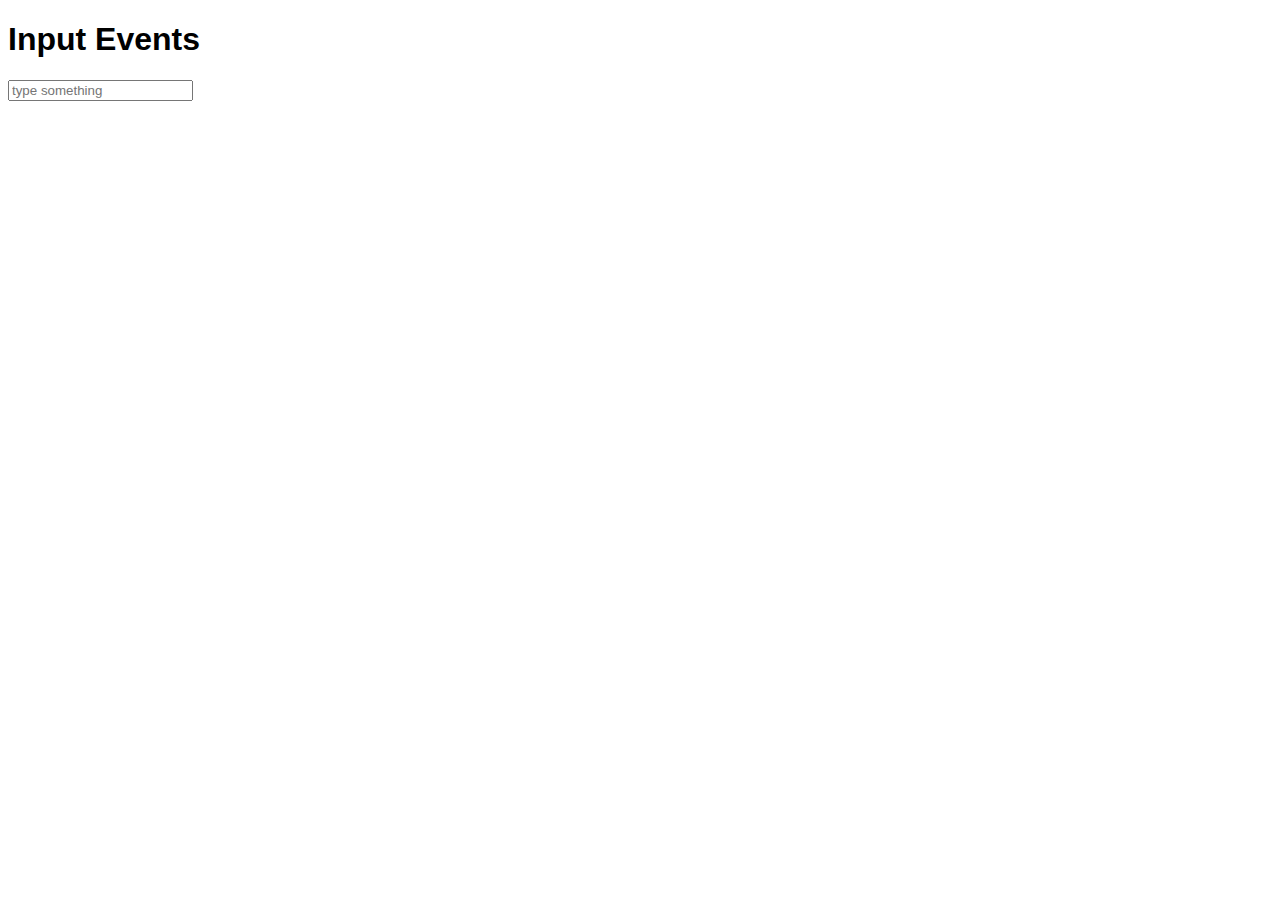
<file: debouncing/index.html>
<!DOCTYPE html>
<html lang="en">
<head>
  <meta charset="UTF-8">
  <meta http-equiv="X-UA-Compatible" content="IE=edge">
  <meta name="viewport" content="width=device-width, initial-scale=1.0">
  <link rel="stylesheet" href="./style.css">
  <script src="./script.js" defer></script>
  <title>Document</title>
</head>
<body>
  <h1>Input Events</h1>
  <input type="text" id="input-event" placeholder="type something">
</body>
</html>
</file>
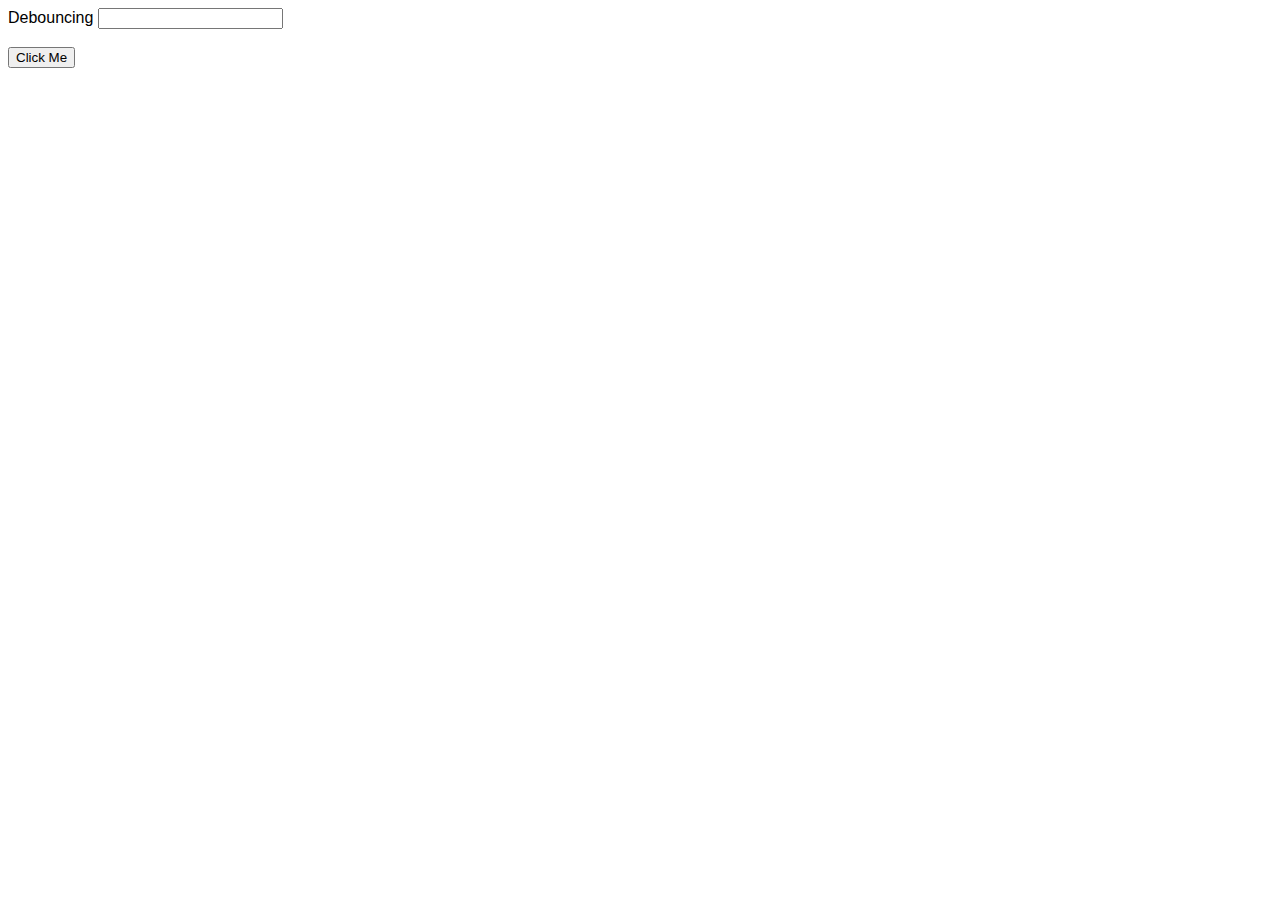
<file: debouncingPart-2/index.html>
<!DOCTYPE html>
<html lang="en">
<head>
  <meta charset="UTF-8">
  <meta http-equiv="X-UA-Compatible" content="IE=edge">
  <meta name="viewport" content="width=device-width, initial-scale=1.0">
  <link rel="stylesheet" href="./style.css">
  <script src="./script.js" defer></script>
  <title>Enhanced Debouncing</title>
</head>
<body>
  Debouncing
  <input type="text" class="myinput"><br><br>
  <button class="btn">Click Me</button>
</body>
</html>
</file>
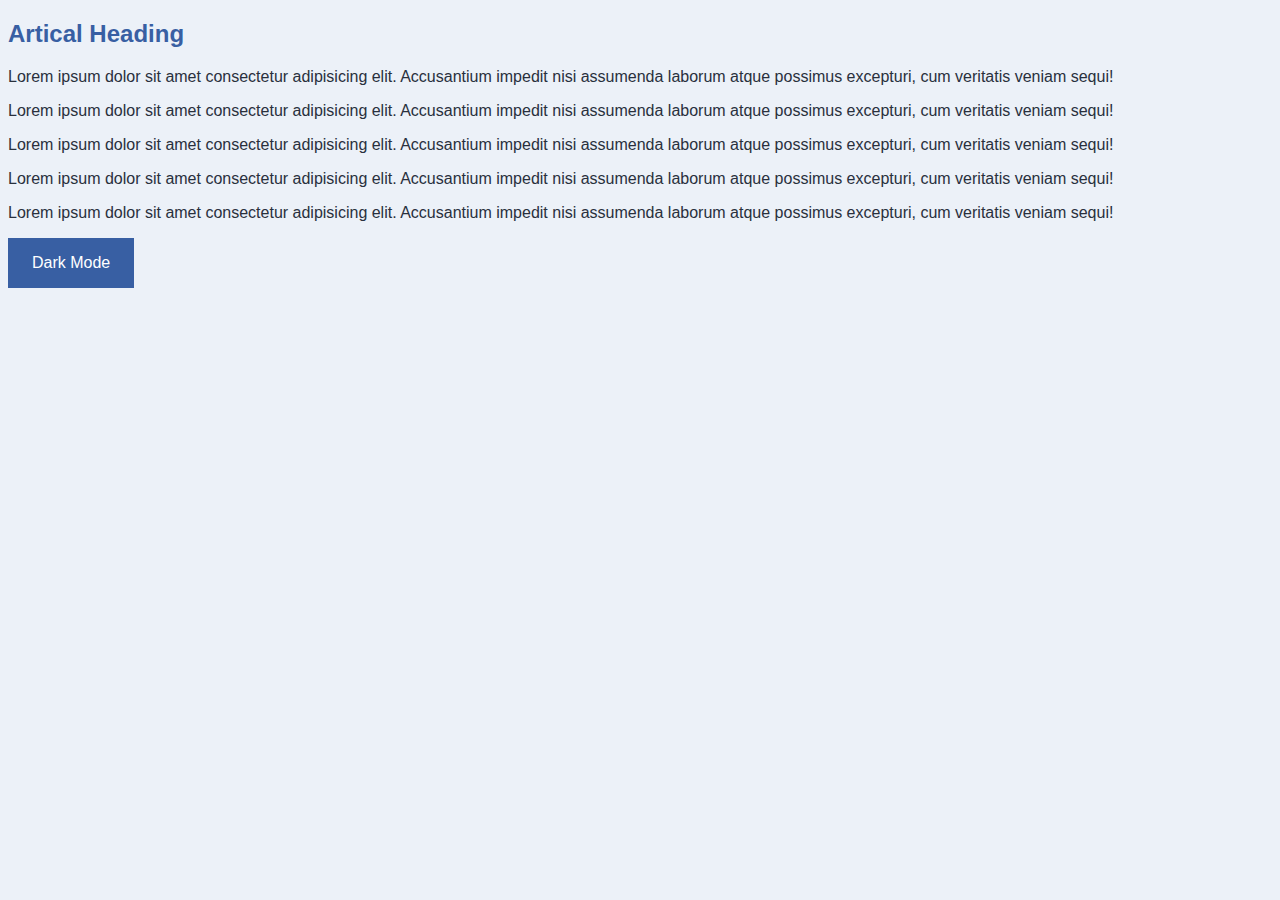
<file: projects/Toogle Theme/index.html>
<!DOCTYPE html>
<html lang="en">
<head>
  <meta charset="UTF-8">
  <meta http-equiv="X-UA-Compatible" content="IE=edge">
  <meta name="viewport" content="width=device-width, initial-scale=1.0">
  <link rel="stylesheet" href="./style.css">
  <script src="./script.js" defer></script>
  <title>Toogle Theme</title>
</head>
<body>
  <article>
    <h2>Artical Heading</h2>
    <p>Lorem ipsum dolor sit amet consectetur adipisicing elit. Accusantium impedit nisi assumenda laborum atque possimus excepturi, cum veritatis veniam sequi!</p>

    <p>Lorem ipsum dolor sit amet consectetur adipisicing elit. Accusantium impedit nisi assumenda laborum atque possimus excepturi, cum veritatis veniam sequi!</p>

    <p>Lorem ipsum dolor sit amet consectetur adipisicing elit. Accusantium impedit nisi assumenda laborum atque possimus excepturi, cum veritatis veniam sequi!</p>

    <p>Lorem ipsum dolor sit amet consectetur adipisicing elit. Accusantium impedit nisi assumenda laborum atque possimus excepturi, cum veritatis veniam sequi!</p>

    <p>Lorem ipsum dolor sit amet consectetur adipisicing elit. Accusantium impedit nisi assumenda laborum atque possimus excepturi, cum veritatis veniam sequi!</p> 
    <button class="toggle-theme">Dark Mode</button>
  </article>
</body>
</html>
</file>
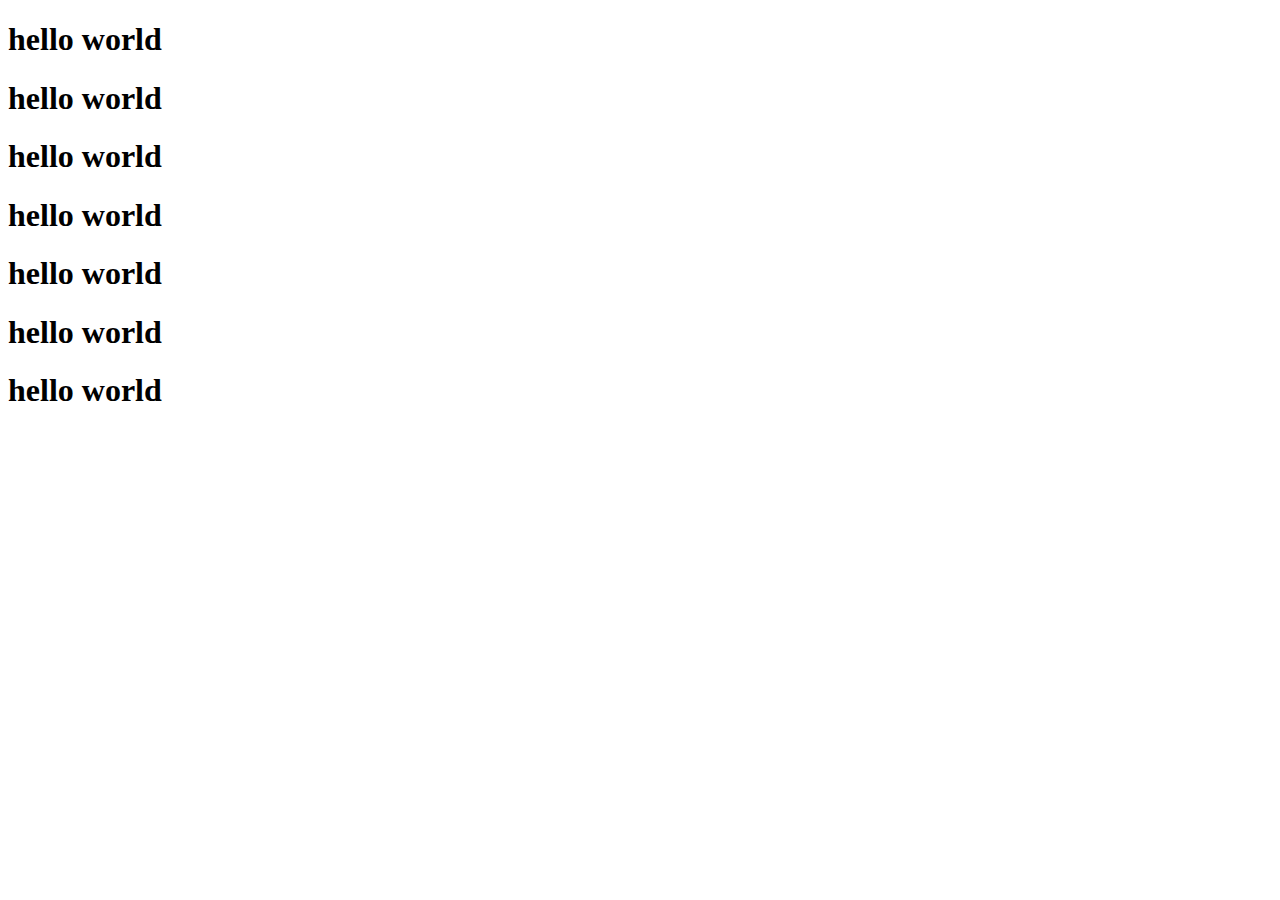
<file: programs/callbackdemo.html>
<!DOCTYPE html>
<html lang="en">
<head>
  <meta charset="UTF-8">
  <meta http-equiv="X-UA-Compatible" content="IE=edge">
  <meta name="viewport" content="width=device-width, initial-scale=1.0">
  <!-- <script src="./138.js" defer></script> -->
  <!-- <script src="./138.js" defer></script> -->
  <script src="./138.js" defer></script>
  <title>Document</title>
</head>
<body>
  <h1 class="heading1">hello world</h1>
  <h1 class="heading2">hello world</h1>
  <h1 class="heading3">hello world</h1>
  <h1 class="heading4">hello world</h1>
  <h1 class="heading5">hello world</h1>
  <h1 class="heading6">hello world</h1>
  <h1 class="heading7">hello world</h1>
</body>
</html>
</file>
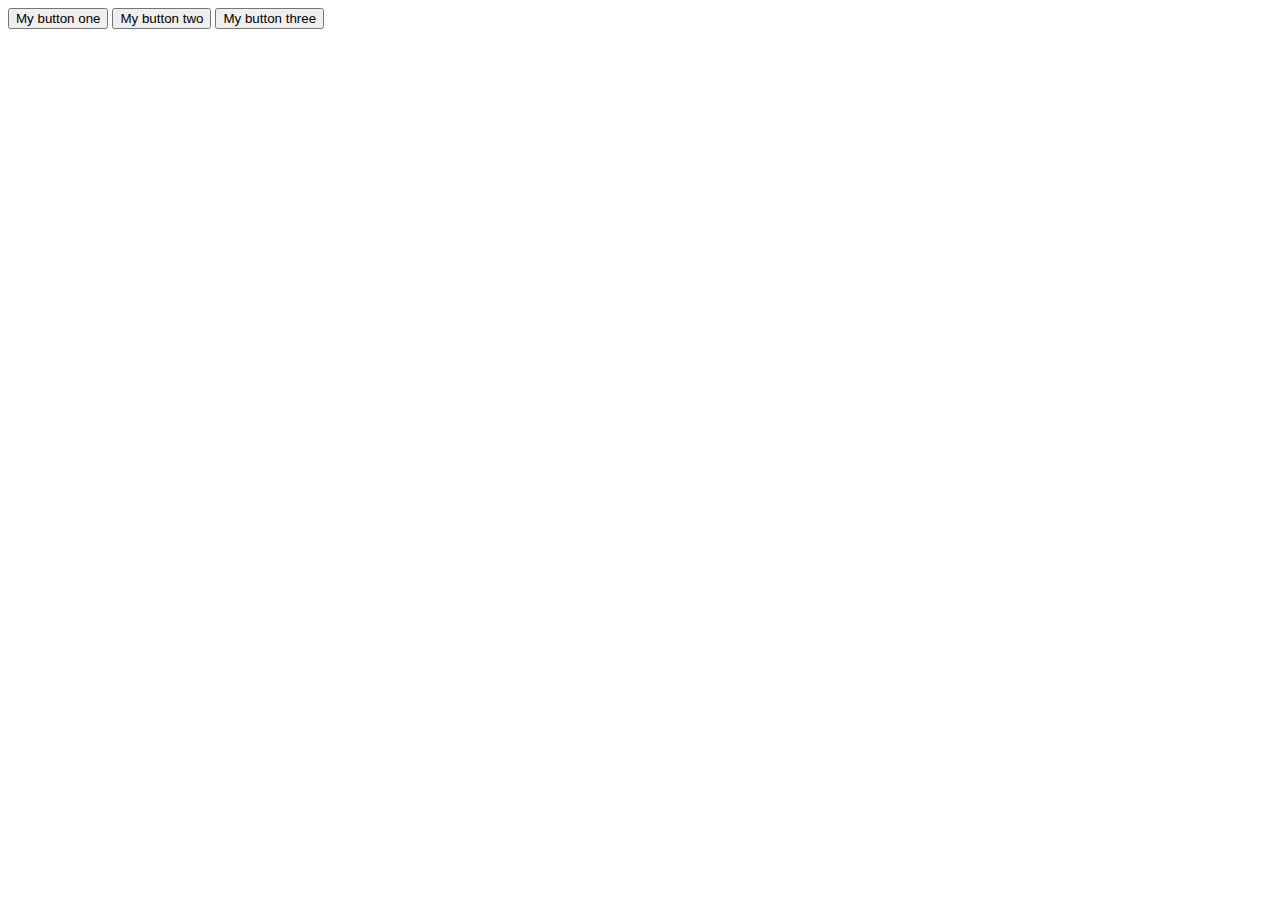
<file: programs/clickevent.html>
<!DOCTYPE html>
<html lang="en">
<head>
  <meta charset="UTF-8">
  <meta http-equiv="X-UA-Compatible" content="IE=edge">
  <meta name="viewport" content="width=device-width, initial-scale=1.0">
  <!-- <script src="./122.js" defer></script> -->
  <!-- <script src="./123.js" defer></script> -->
  <!-- <script src="./124.js" defer></script> -->
  <script src="./125.js" defer></script>
  <title>Click Event</title>
</head>
<body>
  <div class="mybutton">
    <button id="one">My button one</button>
    <button id="two">My button two</button>
    <button id="three">My button three</button>
  </div>
</body>
</html>
</file>
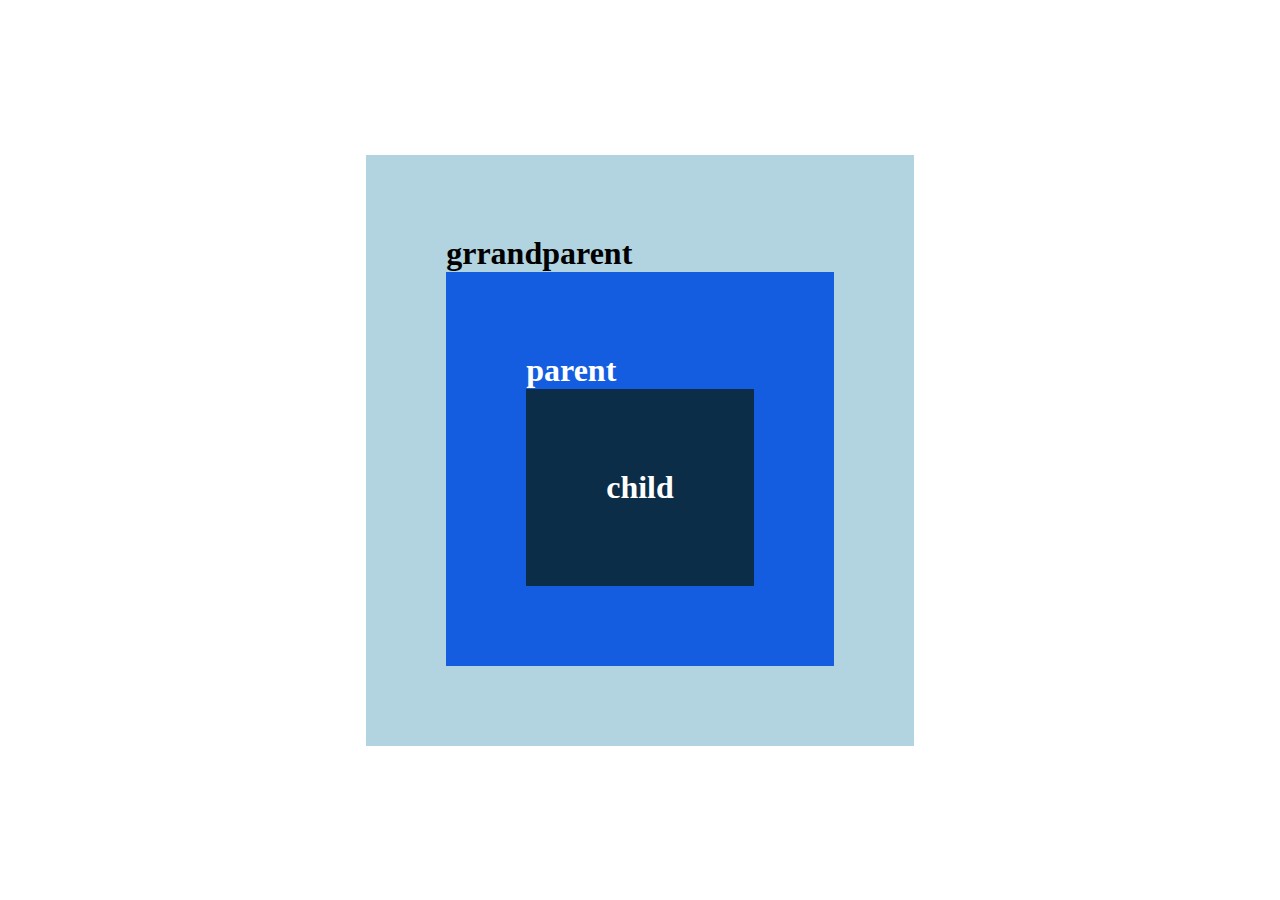
<file: programs/eventbubbling.html>
<!DOCTYPE html>
<html lang="en">
<head>
  <meta charset="UTF-8">
  <meta http-equiv="X-UA-Compatible" content="IE=edge">
  <meta name="viewport" content="width=device-width, initial-scale=1.0">
  <link rel="stylesheet" href="./eventbubbling.css">
  <script src="./128.js" defer></script>
  <title>Event BUbbling | Capturing | Delegstion</title>
</head>
<body>
  <main>
  <div class="grandparent box">
    grrandparent
    <div class="parent box">
      parent
      <div class="child box">
        child
      </div>
    </div>
  </div>
</main>
</body>
</html>
</file>
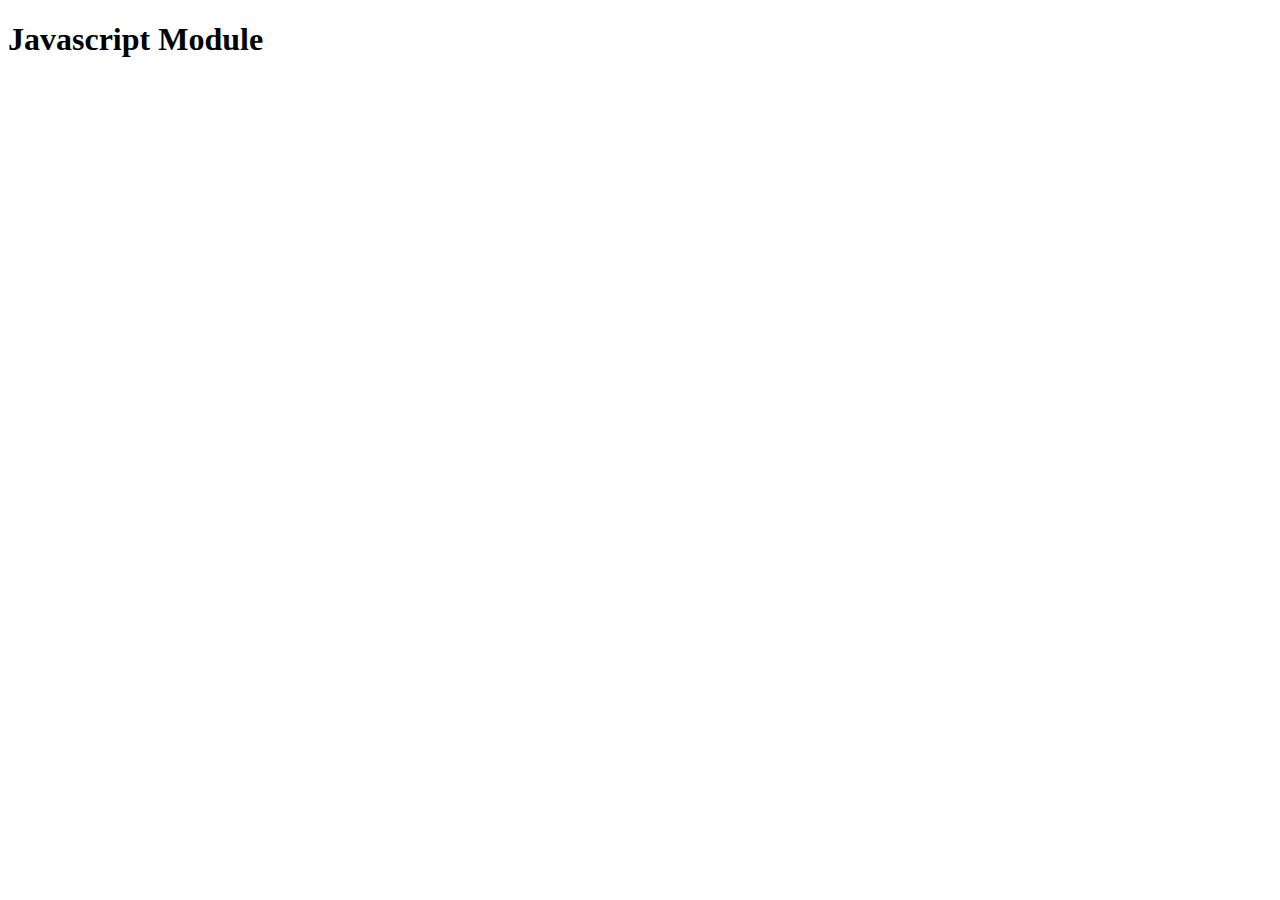
<file: programs/index1.html>
<!DOCTYPE html>
<html lang="en">
<head>
  <meta charset="UTF-8">
  <meta http-equiv="X-UA-Compatible" content="IE=edge">
  <meta name="viewport" content="width=device-width, initial-scale=1.0">
  <script src="app.js" type="module" defer></script>
  <title>Document</title>
</head>
<body>
  <h1>Javascript Module</h1>
</body>
</html>
</file>
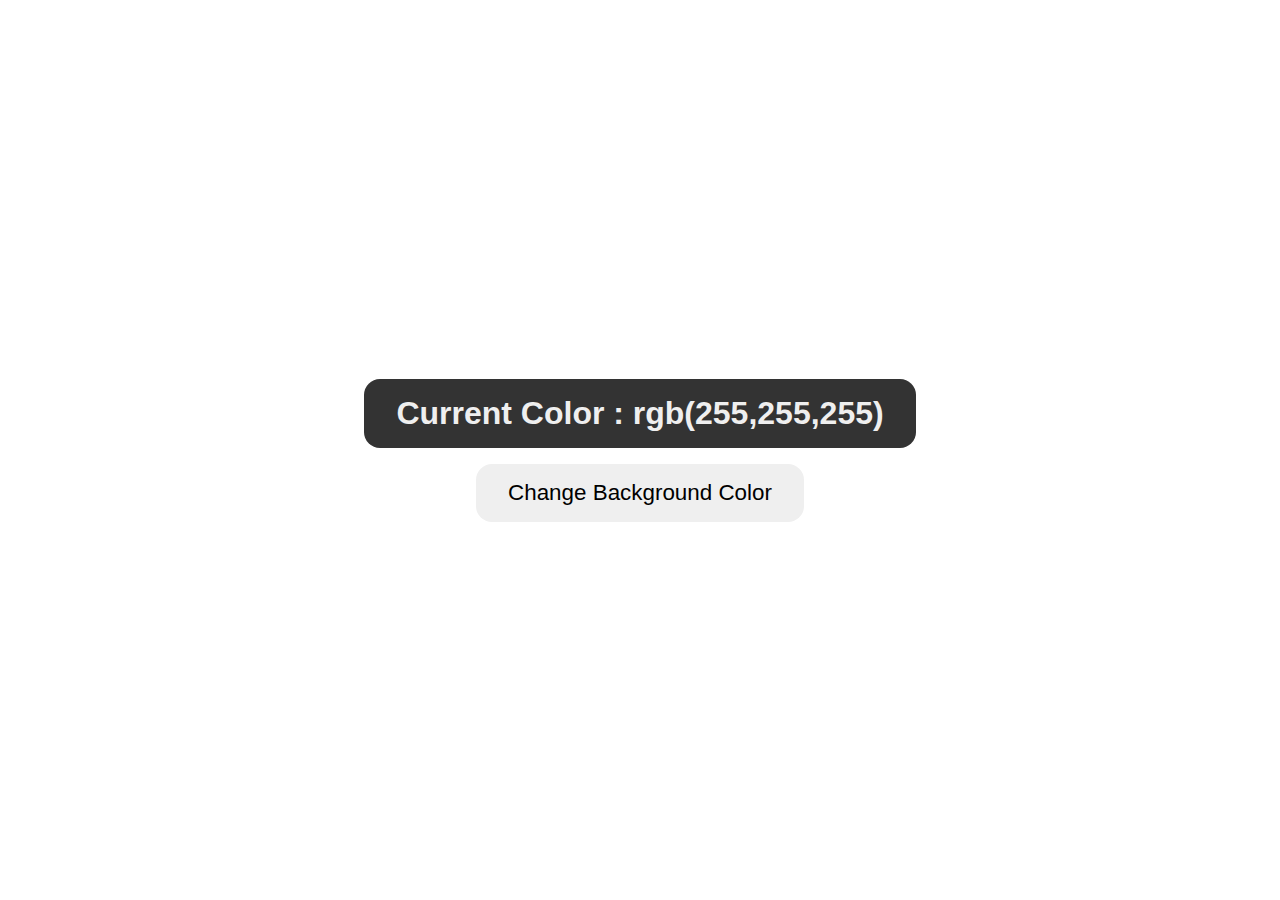
<file: programs/little-demo.html>
<!DOCTYPE html>
<html lang="en">
<head>
  <meta charset="UTF-8">
  <meta http-equiv="X-UA-Compatible" content="IE=edge">
  <meta name="viewport" content="width=device-width, initial-scale=1.0">
  <link rel="stylesheet" href="./little-demo.css">
  <script src="./126.js" defer></script>
  <title>Random Colors</title>
</head>
<body>
  <main>
    <div class="container">
      <h1>Current Color : <span class="currentcolor">rgb(255,255,255)</span></h1>
      <button>Change Background Color</button>
    </div>
  </main>
</body>
</html>
</file>
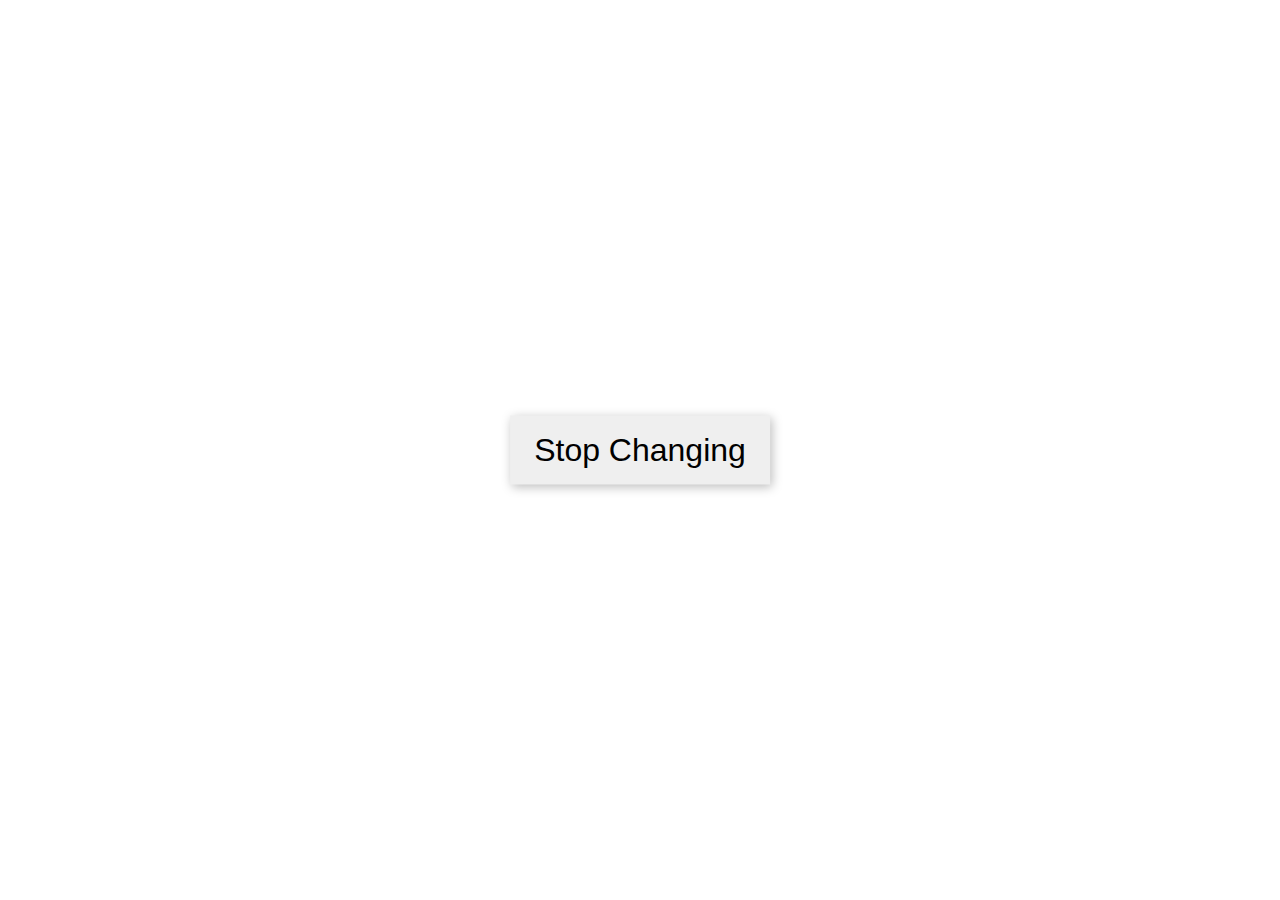
<file: programs/setInterval.html>
<!DOCTYPE html>
<html lang="en">
<head>
  <meta charset="UTF-8">
  <meta http-equiv="X-UA-Compatible" content="IE=edge">
  <meta name="viewport" content="width=device-width, initial-scale=1.0">
  <link rel="stylesheet" href="./setInterval.css">
  <script src="./131.js" defer></script>
  <title>Set Interval example</title>
</head>
<body>
  <button>Stop Changing</button>
</body>
</html>
</file>
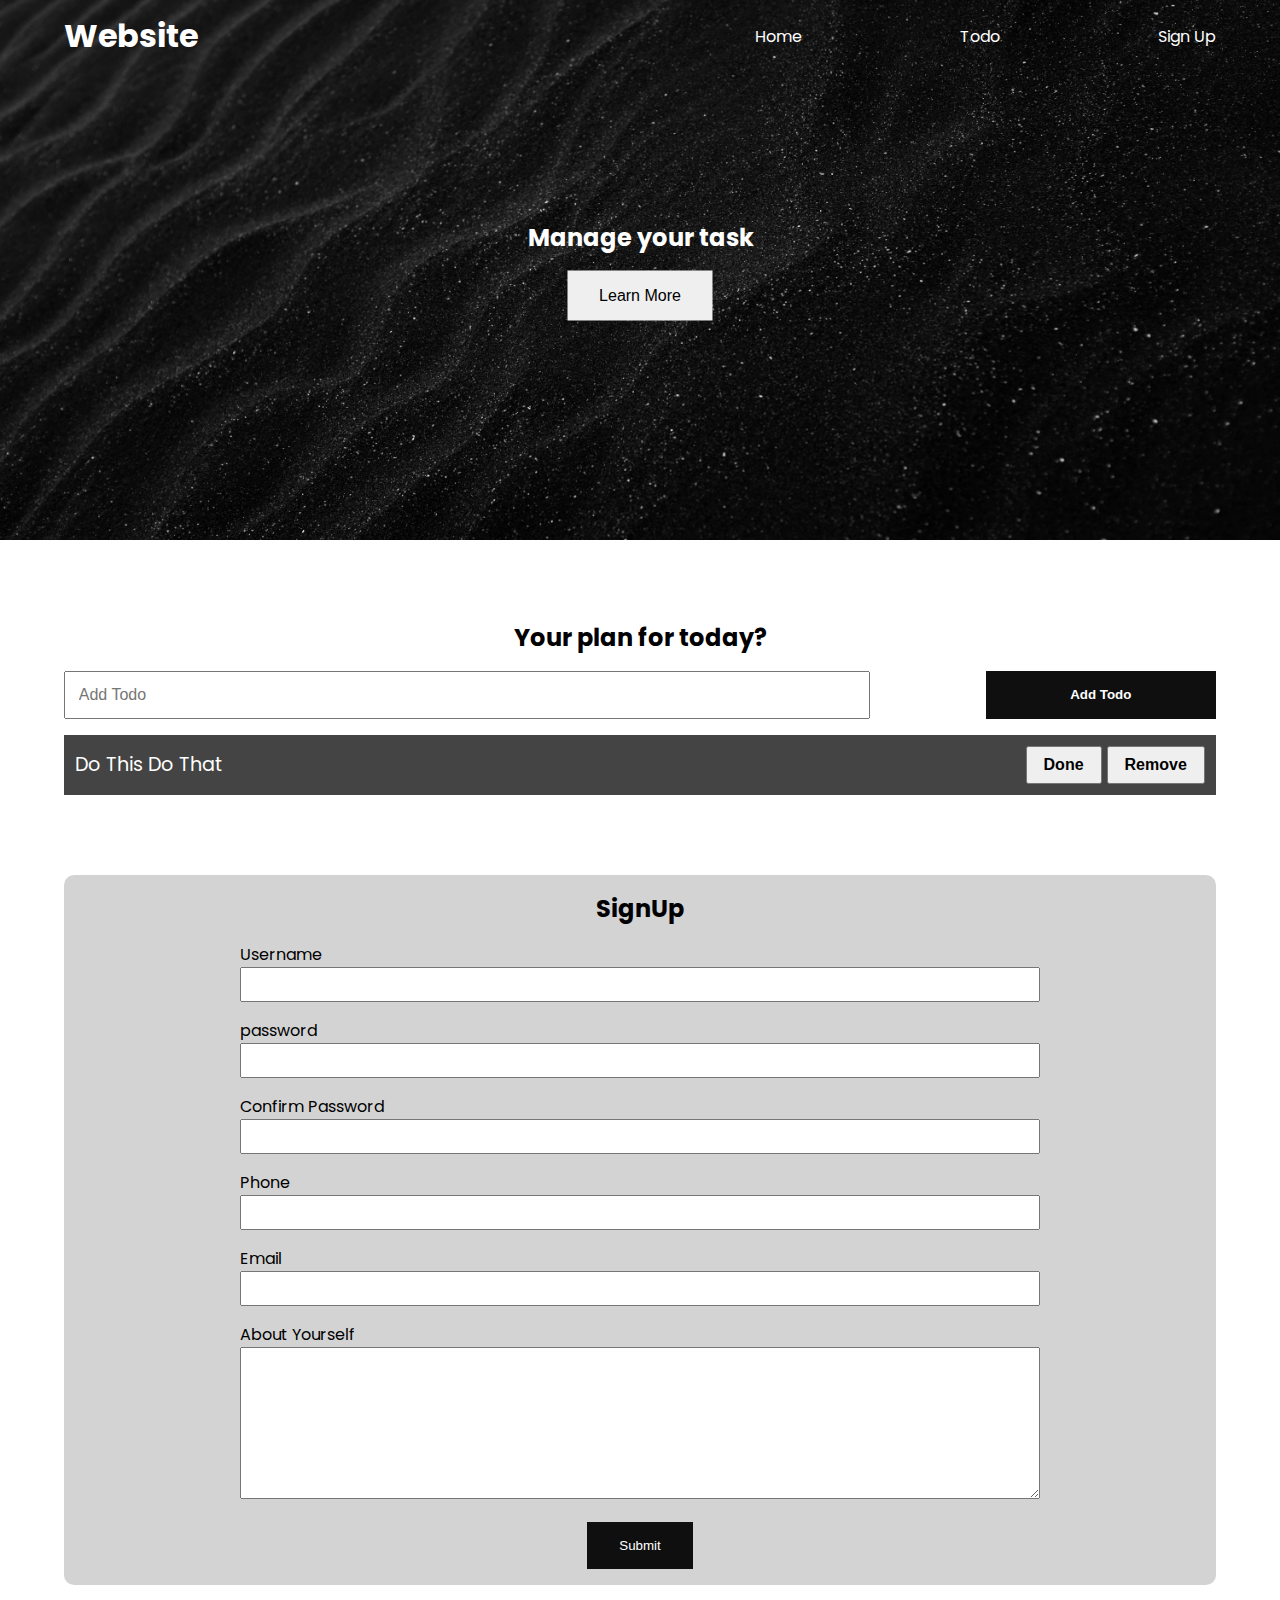
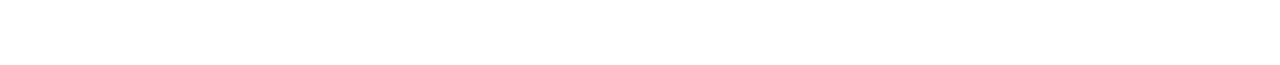
<file: programs/websie.html>
<!DOCTYPE html>
<html lang="en">
<head>
  <meta charset="UTF-8">
  <meta http-equiv="X-UA-Compatible" content="IE=edge">
  <meta name="viewport" content="width=device-width, initial-scale=1.0">
  <link rel="stylesheet" href="./website.css">
  <script src="./script.js" defer></script>
  <!-- <script src="./basic.js" defer></script> -->
  <!-- <script src="./event.js" defer></script> -->
  <!-- <script src="./121.js" defer></script> -->
  <!-- <script src="./127.js" defer></script> -->
  <title>My Website</title>
</head>
<body>
  <header class="header">
    <nav class="container nav">
      <h1>Website</h1>
      <ul class="nav-items">
        <li class="nav-item"><a href="#home">Home</a></li>
        <li class="nav-item"><a href="">Todo</a></li>
        <li class="nav-item"><a href="">Sign Up</a></li>
      </ul>
    </nav>
    <div class="headline">
      <h2 id="main-heading">Manage your task <span style="display: none;">hello</span></h2>
      <button class="btn btn-headline">Learn More</button>
    </div>
  </header>
  <section class="todo-section container">
    <h2>Your plan for today?</h2>
    <!-- todo-form  -->
    <form class="form-todo">
      <input type="text" name="" id="" placeholder="Add Todo">
      <input type="submit" value="Add Todo" class="btn">
    </form>
    
    <ul class="todo-list">
      <li>
        <span class="text">Do this do that</span>
        <div class="todo-buttons">
          <button class="todo-btn done">Done</button>
          <button class="todo-btn remove">Remove</button>
        </div>
      </li>
    </ul>
  </section>
  <section class="section-signup container">
    <h2>SignUp</h2>
    <form action="" class="signup-form">
      <div class="form-group">
        <label for="username">Username</label>
        <input type="text" name="username" id="username">
      </div>
      <div class="form-group">
        <label for="password">password</label>
        <input type="password" name="password" id="password">
      </div>
      <div class="form-group">
        <label for="confirmpassword">Confirm Password</label>
        <input type="password" name="confirmpassword" id="condirmpassword">
      </div>
      <div class="form-group">
        <label for="phone">Phone</label>
        <input type="number" name="phone" id="phone">
      </div>
      <div class="form-group">
        <label for="email">Email</label>
        <input type="email" name="email" id="email">
      </div>
      <div class="form-group">
        <label for="about">About Yourself</label>
        <textarea name="about" id="about" cols="30" rows="10"></textarea>
      </div>
      <button type="submit" class="btn signup-btn">Submit</button>
    </form>
  </section>
</body>
</html>
</file>
<file: debouncing/style.css>
body{
  font-family: sans-serif;
}
</file>
<file: debouncingPart-2/style.css>
body{
  font-family: sans-serif;
}
</file>
<file: projects/Toogle Theme/style.css>
:root{
  --hue-color: 218;
  --primary-color: hsl(var(--hue-color), 49%, 43%);
  --primary-color-light: hsl(var(--hue-color), 49%, 50%);
  --color-text: hsl(var(--hue-color), 20%, 20%);
  --body-color: hsl(var(--hue-color), 49%, 95%);
}

.dark-mode{
  --primary-color: hsl(var(--hue-color), 49%, 48%);
  --primary-color-light: hsl(var(--hue-color), 49%, 50%);
  --body-color: hsl(var(--hue-color), 49%, 10%);
  --color-text: hsl(var(--hue-color), 20%, 90%);
}

body{
  font-family: Arial, Helvetica, sans-serif;
  background-color: var(--body-color);
}

h2{
  color: var(--primary-color);
}
p{
  color: var(--color-text);
}
.toggle-theme{
  border: none;
  outline: none;
  font-size: inherit;
  padding: 1rem 1.5rem;
  background: var(--primary-color);
  color: #fff;
  cursor: pointer;
  transition: 0.3s background;
}
.toggle-theme:hover{
  background: var(--primary-color-light);
}
</file>
<file: programs/eventbubbling.css>
*{
  padding: 0;
  margin: 0;
  box-sizing: border-box;
}
body{
  font-size: arial, sans-sarif;
}
main{
  display: flex;
  justify-content: center;
  align-items: center;
  height: 100vh;
}

.box{
  /* min-width: 100vw; */
  min-height: 100px;
  padding: 5rem;
  color: white;
  font-weight: bold;
  font-size: 2rem;
  cursor: pointer;
}

.grandparent{
  background: #b1d4e0;
  color: black;
}
.parent{
  background: #145de0;
}
.child{
  background-color: #0c2d48;
}
</file>
<file: programs/little-demo.css>
*{
  box-sizing: border-box;
  padding: 0;
  margin: 0;
}
body{
  font-family: Arial, Helvetica, sans-serif;
}
main{
  min-height: 100vh;
  display: flex;
  justify-content: center;
  align-items: center;
  text-align: center;
}
h1{
  padding: 1rem 2rem;
  background-color: #333;
  color: #efefef;
  border-radius: 1rem;
}
button{
  padding: 1rem 2rem;
  font-size: 1.4rem;
  border-radius: 1rem;
  cursor: pointer;
  margin-top: 1rem;
  border: none;
  outline: none;
  transition: background 0.4s;
}
button:hover{
  background: rgb(202, 202, 202);
}
</file>
<file: programs/setInterval.css>
button{
  position: absolute;
  top: 50%;
  left: 50%;
  transform: translate(-50%,-50%);
  padding: 1rem 1.5rem;
  border: none;
  outline: none;
  cursor: pointer;
  font-size: 2rem;
  box-shadow: 2px 2px 10px rgba(0, 0, 0, 0.266);
  transition: background-color 0.3s ease;
}
button:hover{
  background-color: rgba(211, 211, 211, 0.534);
}
</file>
<file: programs/website.css>
@import url('https://fonts.googleapis.com/css2?family=Poppins:wght@200;400;500;600&display=swap');

*{
  box-sizing: border-box;
  padding: 0;
  margin: 0;
}
body{
  font-family: 'Poppins', sans-serif;
}
a{
  text-decoration: none;
  color: white;
}
.header{
  position: relative;
  min-height: 60vh;
  background: url("./bg.jpg");
  background-position: center;
  background-repeat: no-repeat;
  background-size: cover;
  color: white;
}  
.container{
  max-width: 1200px;
  margin: auto;
  width: 90%;
}
.nav{
  min-height: 8vh;
  /* border: 2px solid red; */
  display: flex;
  align-items: center;
  justify-content: space-between;
}
.nav-items{
  width: 40%;
  /* border: 2px solid red; */
  display: flex;
  list-style: none;
  justify-content: space-between;
}
.headline{
  text-align: center;
  position: absolute;
  top: 50%;
  left: 50%;
  transform: translate(-50%, -50%);
}
.btn{
  display: inline-block;
  outline: none;
  border: none;
  cursor: pointer;
}
.btn-headline{
  padding: 1rem 2rem;
  font-size: 1rem;
  margin-top: 1rem;
  font-weight: 500;
}

.todo-section{
  margin-top: 5rem;
  text-align: center;
}
.form-todo{
  /* border: 2px solid red; */
  margin-top: 1rem;
  min-height: 5vh;
  display: flex;
  justify-content: space-between;
}
.form-todo input{
  min-height: 100%;
}
.form-todo input[type="text"]{
  width: 70%;
  padding: 0.8rem;
  font-size: 1rem;
  font-weight: 500;
}
.form-todo input[type="submit"]{
  width: 20%;
  background-color: #0f0f0f;
  color: white;
  font-weight: bold;
}
.todo-list{
  text-align: left;
  font-size: 1.2rem;
  list-style: none;
}
.todo-list li{
  padding: 0.7rem;
  margin-top: 1rem;
  text-transform: capitalize;
  background: #444;
  color: white;
  display: flex;
  justify-content: space-between;
  align-items: center;
}
.todo-btn{
  /* min-height: 100%; */
  padding: 0.5rem 1rem;
  font-size: 1rem;
  font-weight: bold;
  cursor: pointer;
}
.section-signup{
  margin: 5rem auto;
  text-align: center;
  background: lightgrey;
  border-radius: 10px;
  padding: 1rem;
}
.signup-form{
  max-width: 800px;
  width: 90%;
  text-align: left;
  margin: auto;
}
.signup-form label{
  display: block;
}
.signup-form input{
  display: block;
  width: 100%;
  padding: 0.5rem;
}
.form-group{
  margin-top: 1rem;
}
.signup-form textarea{
  width: 100%;
}
.signup-btn{
  background: #0f0f0f;
  color: white;
  padding: 1rem 2rem;
  display: block;
  margin: auto;
  margin-top: 1rem;
}

.bg-dark{
  background-color: black;
  color: white;
}
</file>
